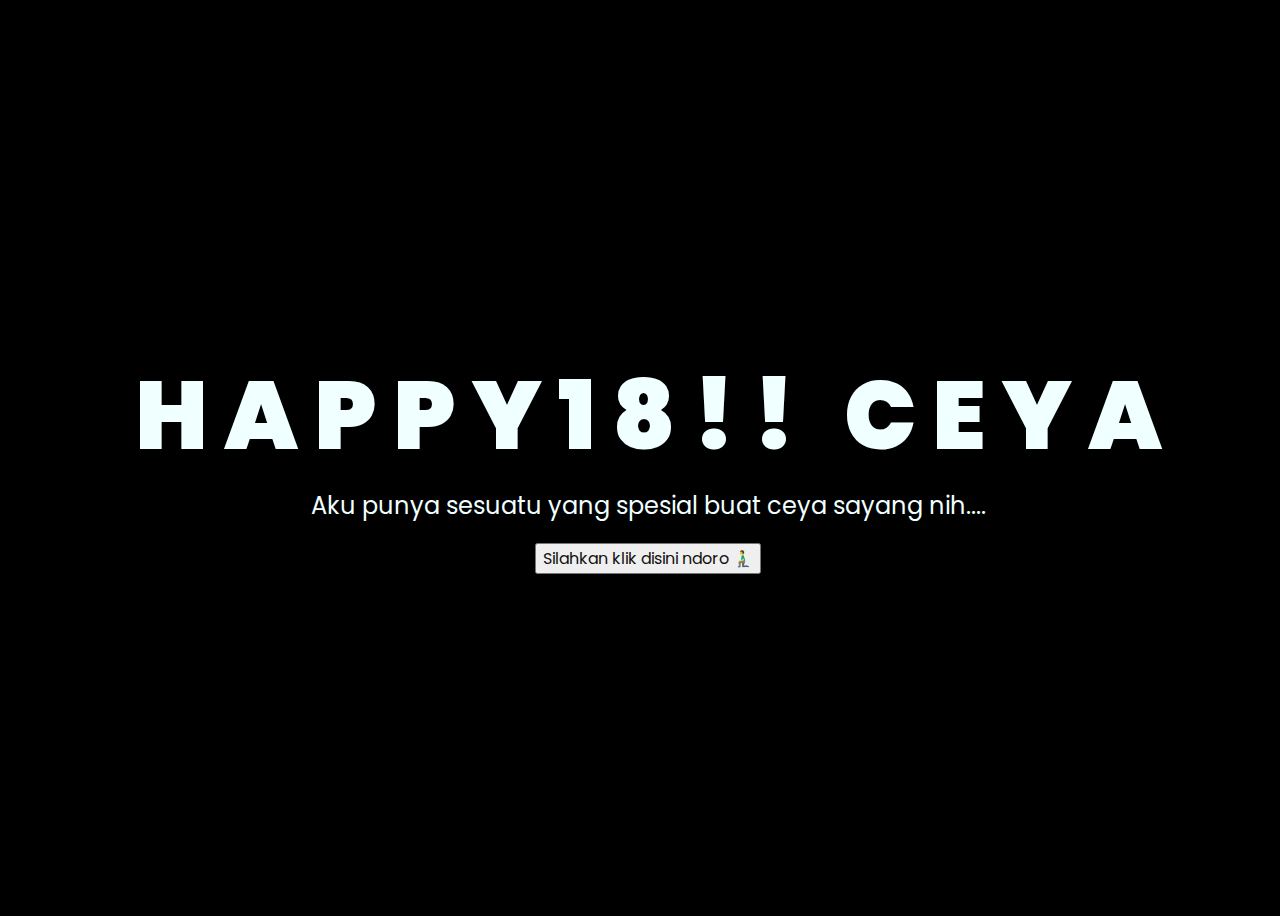
<file: ultah ceya/kado-main/index.html>
<!DOCTYPE html>
<html lang="en">
<head>
    <meta charset="UTF-8">
    <meta http-equiv="X-UA-Compatible" content="IE=edge">
    <meta name="viewport" content="width=device-width, initial-scale=1.0">
    <link rel="stylesheet" href="css/style.css">
    <link rel="icon" href="img/flowers.png" type="image/x-icon">
    <title>Ceya Ultah</title>
</head>
<body>
    <div class="greetings">
    <!-- silahkan menambah kata sesuai keinginan dengan <span>text...</span -->
        <span>H</span>
        <span>A</span>
        <span>P</span>
        <span>P</span>
        <span>Y</span>
        <span>1</span>
        <span>8</span>
        <span>!</span>
        <span>!</span>
        &nbsp;
        <span>C</span>
        <span>E</span>
        <span>Y</span>
        <span>A</span>
    </div>
    <div class="description">
        <span>Aku punya sesuatu yang spesial buat ceya sayang nih....</span>
    </div>
    <div class="button">
        <button>
            <a href="flower.html">Silahkan klik disini ndoro 🧎‍♂️</a>
        </button>
        
    </div>
</body>
</html>
</file>
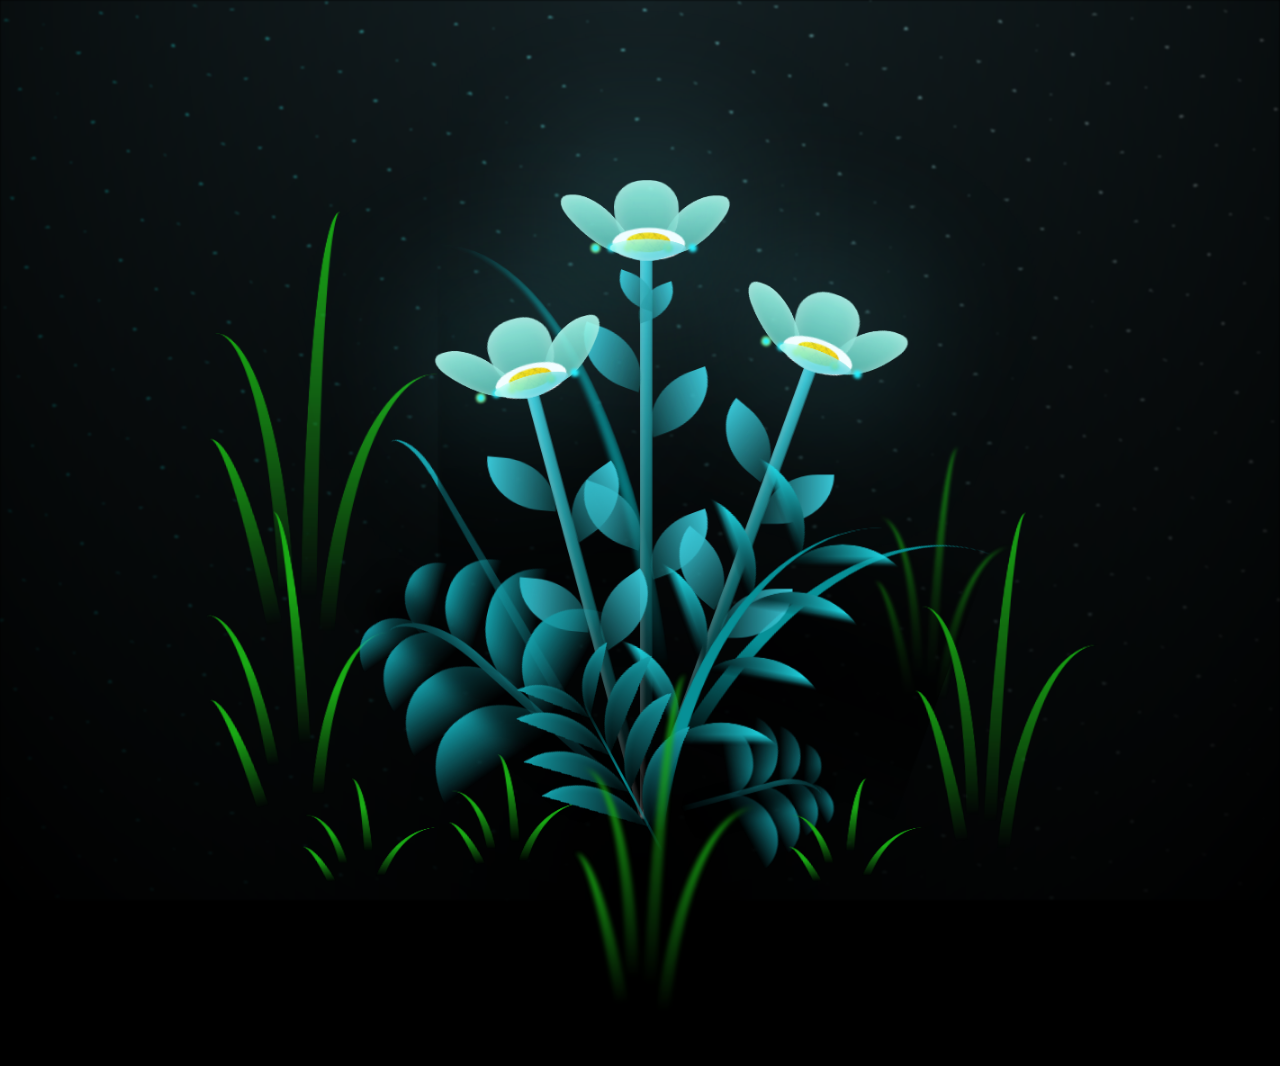
<file: ultah ceya/kado-main/flower.html>
<!DOCTYPE html>
<html lang="en">
<head>
    <meta charset="UTF-8">
    <meta http-equiv="X-UA-Compatible" content="IE=edge">
    <meta name="viewport" content="width=device-width, initial-scale=1.0">
    <link rel="stylesheet" href="css/main.css">
    <link rel="icon" href="img/flowers.png" type="image/x-icon">
    <title>flowers</title>
</head>
<body class="container">
  <!-- Pembuat code: https://codepen.io/mdusmanansari/pen/BamepLe -->
    <div class="night"></div>
    <div class="flowers">
      <div class="flower flower--1">
        <div class="flower__leafs flower__leafs--1">
          <div class="flower__leaf flower__leaf--1"></div>
          <div class="flower__leaf flower__leaf--2"></div>
          <div class="flower__leaf flower__leaf--3"></div>
          <div class="flower__leaf flower__leaf--4"></div>
          <div class="flower__white-circle"></div>
  
          <div class="flower__light flower__light--1"></div>
          <div class="flower__light flower__light--2"></div>
          <div class="flower__light flower__light--3"></div>
          <div class="flower__light flower__light--4"></div>
          <div class="flower__light flower__light--5"></div>
          <div class="flower__light flower__light--6"></div>
          <div class="flower__light flower__light--7"></div>
          <div class="flower__light flower__light--8"></div>
  
        </div>
        <div class="flower__line">
          <div class="flower__line__leaf flower__line__leaf--1"></div>
          <div class="flower__line__leaf flower__line__leaf--2"></div>
          <div class="flower__line__leaf flower__line__leaf--3"></div>
          <div class="flower__line__leaf flower__line__leaf--4"></div>
          <div class="flower__line__leaf flower__line__leaf--5"></div>
          <div class="flower__line__leaf flower__line__leaf--6"></div>
        </div>
      </div>
  
      <div class="flower flower--2">
        <div class="flower__leafs flower__leafs--2">
          <div class="flower__leaf flower__leaf--1"></div>
          <div class="flower__leaf flower__leaf--2"></div>
          <div class="flower__leaf flower__leaf--3"></div>
          <div class="flower__leaf flower__leaf--4"></div>
          <div class="flower__white-circle"></div>
  
          <div class="flower__light flower__light--1"></div>
          <div class="flower__light flower__light--2"></div>
          <div class="flower__light flower__light--3"></div>
          <div class="flower__light flower__light--4"></div>
          <div class="flower__light flower__light--5"></div>
          <div class="flower__light flower__light--6"></div>
          <div class="flower__light flower__light--7"></div>
          <div class="flower__light flower__light--8"></div>
  
        </div>
        <div class="flower__line">
          <div class="flower__line__leaf flower__line__leaf--1"></div>
          <div class="flower__line__leaf flower__line__leaf--2"></div>
          <div class="flower__line__leaf flower__line__leaf--3"></div>
          <div class="flower__line__leaf flower__line__leaf--4"></div>
        </div>
      </div>
  
      <div class="flower flower--3">
        <div class="flower__leafs flower__leafs--3">
          <div class="flower__leaf flower__leaf--1"></div>
          <div class="flower__leaf flower__leaf--2"></div>
          <div class="flower__leaf flower__leaf--3"></div>
          <div class="flower__leaf flower__leaf--4"></div>
          <div class="flower__white-circle"></div>
  
          <div class="flower__light flower__light--1"></div>
          <div class="flower__light flower__light--2"></div>
          <div class="flower__light flower__light--3"></div>
          <div class="flower__light flower__light--4"></div>
          <div class="flower__light flower__light--5"></div>
          <div class="flower__light flower__light--6"></div>
          <div class="flower__light flower__light--7"></div>
          <div class="flower__light flower__light--8"></div>
  
        </div>
        <div class="flower__line">
          <div class="flower__line__leaf flower__line__leaf--1"></div>
          <div class="flower__line__leaf flower__line__leaf--2"></div>
          <div class="flower__line__leaf flower__line__leaf--3"></div>
          <div class="flower__line__leaf flower__line__leaf--4"></div>
        </div>
      </div>
  
      <div class="grow-ans" style="--d:1.2s">
        <div class="flower__g-long">
          <div class="flower__g-long__top"></div>
          <div class="flower__g-long__bottom"></div>
        </div>
      </div>
  
      <div class="growing-grass">
        <div class="flower__grass flower__grass--1">
          <div class="flower__grass--top"></div>
          <div class="flower__grass--bottom"></div>
          <div class="flower__grass__leaf flower__grass__leaf--1"></div>
          <div class="flower__grass__leaf flower__grass__leaf--2"></div>
          <div class="flower__grass__leaf flower__grass__leaf--3"></div>
          <div class="flower__grass__leaf flower__grass__leaf--4"></div>
          <div class="flower__grass__leaf flower__grass__leaf--5"></div>
          <div class="flower__grass__leaf flower__grass__leaf--6"></div>
          <div class="flower__grass__leaf flower__grass__leaf--7"></div>
          <div class="flower__grass__leaf flower__grass__leaf--8"></div>
          <div class="flower__grass__overlay"></div>
        </div>
      </div>
  
      <div class="growing-grass">
        <div class="flower__grass flower__grass--2">
          <div class="flower__grass--top"></div>
          <div class="flower__grass--bottom"></div>
          <div class="flower__grass__leaf flower__grass__leaf--1"></div>
          <div class="flower__grass__leaf flower__grass__leaf--2"></div>
          <div class="flower__grass__leaf flower__grass__leaf--3"></div>
          <div class="flower__grass__leaf flower__grass__leaf--4"></div>
          <div class="flower__grass__leaf flower__grass__leaf--5"></div>
          <div class="flower__grass__leaf flower__grass__leaf--6"></div>
          <div class="flower__grass__leaf flower__grass__leaf--7"></div>
          <div class="flower__grass__leaf flower__grass__leaf--8"></div>
          <div class="flower__grass__overlay"></div>
        </div>
      </div>
  
      <div class="grow-ans" style="--d:2.4s">
        <div class="flower__g-right flower__g-right--1">
          <div class="leaf"></div>
        </div>
      </div>
  
      <div class="grow-ans" style="--d:2.8s">
        <div class="flower__g-right flower__g-right--2">
          <div class="leaf"></div>
        </div>
      </div>
  
      <div class="grow-ans" style="--d:2.8s">
        <div class="flower__g-front">
          <div class="flower__g-front__leaf-wrapper flower__g-front__leaf-wrapper--1">
            <div class="flower__g-front__leaf"></div>
          </div>
          <div class="flower__g-front__leaf-wrapper flower__g-front__leaf-wrapper--2">
            <div class="flower__g-front__leaf"></div>
          </div>
          <div class="flower__g-front__leaf-wrapper flower__g-front__leaf-wrapper--3">
            <div class="flower__g-front__leaf"></div>
          </div>
          <div class="flower__g-front__leaf-wrapper flower__g-front__leaf-wrapper--4">
            <div class="flower__g-front__leaf"></div>
          </div>
          <div class="flower__g-front__leaf-wrapper flower__g-front__leaf-wrapper--5">
            <div class="flower__g-front__leaf"></div>
          </div>
          <div class="flower__g-front__leaf-wrapper flower__g-front__leaf-wrapper--6">
            <div class="flower__g-front__leaf"></div>
          </div>
          <div class="flower__g-front__leaf-wrapper flower__g-front__leaf-wrapper--7">
            <div class="flower__g-front__leaf"></div>
          </div>
          <div class="flower__g-front__leaf-wrapper flower__g-front__leaf-wrapper--8">
            <div class="flower__g-front__leaf"></div>
          </div>
          <div class="flower__g-front__line"></div>
        </div>
      </div>
  
      <div class="grow-ans" style="--d:3.2s">
        <div class="flower__g-fr">
          <div class="leaf"></div>
          <div class="flower__g-fr__leaf flower__g-fr__leaf--1"></div>
          <div class="flower__g-fr__leaf flower__g-fr__leaf--2"></div>
          <div class="flower__g-fr__leaf flower__g-fr__leaf--3"></div>
          <div class="flower__g-fr__leaf flower__g-fr__leaf--4"></div>
          <div class="flower__g-fr__leaf flower__g-fr__leaf--5"></div>
          <div class="flower__g-fr__leaf flower__g-fr__leaf--6"></div>
          <div class="flower__g-fr__leaf flower__g-fr__leaf--7"></div>
          <div class="flower__g-fr__leaf flower__g-fr__leaf--8"></div>
        </div>
      </div>
  
      <div class="long-g long-g--0">
        <div class="grow-ans" style="--d:3s">
          <div class="leaf leaf--0"></div>
        </div>
        <div class="grow-ans" style="--d:2.2s">
          <div class="leaf leaf--1"></div>
        </div>
        <div class="grow-ans" style="--d:3.4s">
          <div class="leaf leaf--2"></div>
        </div>
        <div class="grow-ans" style="--d:3.6s">
          <div class="leaf leaf--3"></div>
        </div>
      </div>
  
      <div class="long-g long-g--1">
        <div class="grow-ans" style="--d:3.6s">
          <div class="leaf leaf--0"></div>
        </div>
        <div class="grow-ans" style="--d:3.8s">
          <div class="leaf leaf--1"></div>
        </div>
        <div class="grow-ans" style="--d:4s">
          <div class="leaf leaf--2"></div>
        </div>
        <div class="grow-ans" style="--d:4.2s">
          <div class="leaf leaf--3"></div>
        </div>
      </div>
  
      <div class="long-g long-g--2">
        <div class="grow-ans" style="--d:4s">
          <div class="leaf leaf--0"></div>
        </div>
        <div class="grow-ans" style="--d:4.2s">
          <div class="leaf leaf--1"></div>
        </div>
        <div class="grow-ans" style="--d:4.4s">
          <div class="leaf leaf--2"></div>
        </div>
        <div class="grow-ans" style="--d:4.6s">
          <div class="leaf leaf--3"></div>
        </div>
      </div>
  
      <div class="long-g long-g--3">
        <div class="grow-ans" style="--d:4s">
          <div class="leaf leaf--0"></div>
        </div>
        <div class="grow-ans" style="--d:4.2s">
          <div class="leaf leaf--1"></div>
        </div>
        <div class="grow-ans" style="--d:3s">
          <div class="leaf leaf--2"></div>
        </div>
        <div class="grow-ans" style="--d:3.6s">
          <div class="leaf leaf--3"></div>
        </div>
      </div>
  
      <div class="long-g long-g--4">
        <div class="grow-ans" style="--d:4s">
          <div class="leaf leaf--0"></div>
        </div>
        <div class="grow-ans" style="--d:4.2s">
          <div class="leaf leaf--1"></div>
        </div>
        <div class="grow-ans" style="--d:3s">
          <div class="leaf leaf--2"></div>
        </div>
        <div class="grow-ans" style="--d:3.6s">
          <div class="leaf leaf--3"></div>
        </div>
      </div>
  
      <div class="long-g long-g--5">
        <div class="grow-ans" style="--d:4s">
          <div class="leaf leaf--0"></div>
        </div>
        <div class="grow-ans" style="--d:4.2s">
          <div class="leaf leaf--1"></div>
        </div>
        <div class="grow-ans" style="--d:3s">
          <div class="leaf leaf--2"></div>
        </div>
        <div class="grow-ans" style="--d:3.6s">
          <div class="leaf leaf--3"></div>
        </div>
      </div>
  
      <div class="long-g long-g--6">
        <div class="grow-ans" style="--d:4.2s">
          <div class="leaf leaf--0"></div>
        </div>
        <div class="grow-ans" style="--d:4.4s">
          <div class="leaf leaf--1"></div>
        </div>
        <div class="grow-ans" style="--d:4.6s">
          <div class="leaf leaf--2"></div>
        </div>
        <div class="grow-ans" style="--d:4.8s">
          <div class="leaf leaf--3"></div>
        </div>
      </div>
  
      <div class="long-g long-g--7">
        <div class="grow-ans" style="--d:3s">
          <div class="leaf leaf--0"></div>
        </div>
        <div class="grow-ans" style="--d:3.2s">
          <div class="leaf leaf--1"></div>
        </div>
        <div class="grow-ans" style="--d:3.5s">
          <div class="leaf leaf--2"></div>
        </div>
        <div class="grow-ans" style="--d:3.6s">
          <div class="leaf leaf--3"></div>
        </div>
      </div>
    </div>
    <script src="main.js"></script>
  </body>
</html>
</file>
<file: ultah ceya/kado-main/css/style.css>
@import url('https://fonts.googleapis.com/css2?family=Poppins:ital,wght@0,500;1,900&display=swap');
*{
    font-family: 'Poppins',cursive;
}
body{
    color: azure;
    width: 100%;
    height: 100vh;
    display: flex;
    flex-direction: column;
    align-items: center;
    justify-content: center;
    background-color: black;
}
.greetings{
    font-size: 6rem;
    font-weight: 900;
}
.greetings > span{
    animation: glow 2.5s ease-in-out infinite;
}
@keyframes glow{
    0%, 100%{
        color: #fff;
        text-shadow: 0 0 12px #39c6d6, 0 0 50px #39c6d6, 0 0 100px #39c6d6;
    }
    10%, 90%{
        color: #111;
        text-shadow: none;
    }
}
.greetings > span:nth-child(2){
    animation-delay: .2s ;
}
.greetings > span:nth-child(3){
    animation-delay: .4s ;
}
.greetings > span:nth-child(4){
    animation-delay: .6s;
}
.greetings > span:nth-child(5){
    animation-delay: .8s;
}

.description{
    font-size: 1.5rem;
    margin-bottom: 20px;
}

.button a{
    text-decoration: none;
    font-size: 1rem;
    color: #111;
}

@media screen and (max-width:574px){
    .greetings{
        display: block;
        font-size: 3rem;
        font-weight: 500;
        text-align: center;
    }
    .description{
        font-size: 1rem;
    }
    
    .button a{
        font-size: .5rem;
    }
}
</file>
<file: ultah ceya/kado-main/css/main.css>
*,
*::after,
*::before {
  padding: 0;
  margin: 0;
  box-sizing: border-box;
}

:root {
  --dark-color: #000;
}

body {
  display: flex;
  align-items: flex-end;
  justify-content: center;
  min-height: 100vh;
  background-color: var(--dark-color);
  overflow: hidden;
  perspective: 1000px;
}

.night {
  position: fixed;
  left: 50%;
  top: 0;
  transform: translateX(-50%);
  width: 100%;
  height: 100%;
  filter: blur(0.1vmin);
  background-image: radial-gradient(ellipse at top, transparent 0%, var(--dark-color)), radial-gradient(ellipse at bottom, var(--dark-color), rgba(145, 233, 255, 0.2)), repeating-linear-gradient(220deg, rgb(0, 0, 0) 0px, rgb(0, 0, 0) 19px, transparent 19px, transparent 22px), repeating-linear-gradient(189deg, rgb(0, 0, 0) 0px, rgb(0, 0, 0) 19px, transparent 19px, transparent 22px), repeating-linear-gradient(148deg, rgb(0, 0, 0) 0px, rgb(0, 0, 0) 19px, transparent 19px, transparent 22px), linear-gradient(90deg, rgb(0, 255, 250), rgb(240, 240, 240));
}

.flowers {
  position: relative;
  transform: scale(0.9);
}

.flower {
  position: absolute;
  bottom: 10vmin;
  transform-origin: bottom center;
  z-index: 10;
  --fl-speed: 0.8s;
}
.flower--1 {
  -webkit-animation: moving-flower-1 4s linear infinite;
          animation: moving-flower-1 4s linear infinite;
}
.flower--1 .flower__line {
  height: 70vmin;
  -webkit-animation-delay: 0.3s;
          animation-delay: 0.3s;
}
.flower--1 .flower__line__leaf--1 {
  -webkit-animation: blooming-leaf-right var(--fl-speed) 1.6s backwards;
          animation: blooming-leaf-right var(--fl-speed) 1.6s backwards;
}
.flower--1 .flower__line__leaf--2 {
  -webkit-animation: blooming-leaf-right var(--fl-speed) 1.4s backwards;
          animation: blooming-leaf-right var(--fl-speed) 1.4s backwards;
}
.flower--1 .flower__line__leaf--3 {
  -webkit-animation: blooming-leaf-left var(--fl-speed) 1.2s backwards;
          animation: blooming-leaf-left var(--fl-speed) 1.2s backwards;
}
.flower--1 .flower__line__leaf--4 {
  -webkit-animation: blooming-leaf-left var(--fl-speed) 1s backwards;
          animation: blooming-leaf-left var(--fl-speed) 1s backwards;
}
.flower--1 .flower__line__leaf--5 {
  -webkit-animation: blooming-leaf-right var(--fl-speed) 1.8s backwards;
          animation: blooming-leaf-right var(--fl-speed) 1.8s backwards;
}
.flower--1 .flower__line__leaf--6 {
  -webkit-animation: blooming-leaf-left var(--fl-speed) 2s backwards;
          animation: blooming-leaf-left var(--fl-speed) 2s backwards;
}
.flower--2 {
  left: 50%;
  transform: rotate(20deg);
  -webkit-animation: moving-flower-2 4s linear infinite;
          animation: moving-flower-2 4s linear infinite;
}
.flower--2 .flower__line {
  height: 60vmin;
  -webkit-animation-delay: 0.6s;
          animation-delay: 0.6s;
}
.flower--2 .flower__line__leaf--1 {
  -webkit-animation: blooming-leaf-right var(--fl-speed) 1.9s backwards;
          animation: blooming-leaf-right var(--fl-speed) 1.9s backwards;
}
.flower--2 .flower__line__leaf--2 {
  -webkit-animation: blooming-leaf-right var(--fl-speed) 1.7s backwards;
          animation: blooming-leaf-right var(--fl-speed) 1.7s backwards;
}
.flower--2 .flower__line__leaf--3 {
  -webkit-animation: blooming-leaf-left var(--fl-speed) 1.5s backwards;
          animation: blooming-leaf-left var(--fl-speed) 1.5s backwards;
}
.flower--2 .flower__line__leaf--4 {
  -webkit-animation: blooming-leaf-left var(--fl-speed) 1.3s backwards;
          animation: blooming-leaf-left var(--fl-speed) 1.3s backwards;
}
.flower--3 {
  left: 50%;
  transform: rotate(-15deg);
  -webkit-animation: moving-flower-3 4s linear infinite;
          animation: moving-flower-3 4s linear infinite;
}
.flower--3 .flower__line {
  -webkit-animation-delay: 0.9s;
          animation-delay: 0.9s;
}
.flower--3 .flower__line__leaf--1 {
  -webkit-animation: blooming-leaf-right var(--fl-speed) 2.5s backwards;
          animation: blooming-leaf-right var(--fl-speed) 2.5s backwards;
}
.flower--3 .flower__line__leaf--2 {
  -webkit-animation: blooming-leaf-right var(--fl-speed) 2.3s backwards;
          animation: blooming-leaf-right var(--fl-speed) 2.3s backwards;
}
.flower--3 .flower__line__leaf--3 {
  -webkit-animation: blooming-leaf-left var(--fl-speed) 2.1s backwards;
          animation: blooming-leaf-left var(--fl-speed) 2.1s backwards;
}
.flower--3 .flower__line__leaf--4 {
  -webkit-animation: blooming-leaf-left var(--fl-speed) 1.9s backwards;
          animation: blooming-leaf-left var(--fl-speed) 1.9s backwards;
}
.flower__leafs {
  position: relative;
  -webkit-animation: blooming-flower 2s backwards;
          animation: blooming-flower 2s backwards;
}
.flower__leafs--1 {
  -webkit-animation-delay: 1.1s;
          animation-delay: 1.1s;
}
.flower__leafs--2 {
  -webkit-animation-delay: 1.4s;
          animation-delay: 1.4s;
}
.flower__leafs--3 {
  -webkit-animation-delay: 1.7s;
          animation-delay: 1.7s;
}
.flower__leafs::after {
  content: "";
  position: absolute;
  left: 0;
  top: 0;
  transform: translate(-50%, -100%);
  width: 8vmin;
  height: 8vmin;
  background-color: #6bf0ff;
  filter: blur(10vmin);
}
.flower__leaf {
  position: absolute;
  bottom: 0;
  left: 50%;
  width: 8vmin;
  height: 11vmin;
  border-radius: 51% 49% 47% 53%/44% 45% 55% 69%;
  background-color: #a7ffee;
  background-image: linear-gradient(to top, #54b8aa, #a7ffee);
  transform-origin: bottom center;
  opacity: 0.9;
  box-shadow: inset 0 0 2vmin rgba(255, 255, 255, 0.5);
}
.flower__leaf--1 {
  transform: translate(-10%, 1%) rotateY(40deg) rotateX(-50deg);
}
.flower__leaf--2 {
  transform: translate(-50%, -4%) rotateX(40deg);
}
.flower__leaf--3 {
  transform: translate(-90%, 0%) rotateY(45deg) rotateX(50deg);
}
.flower__leaf--4 {
  width: 8vmin;
  height: 8vmin;
  transform-origin: bottom left;
  border-radius: 4vmin 10vmin 4vmin 4vmin;
  transform: translate(0%, 18%) rotateX(70deg) rotate(-43deg);
  background-image: linear-gradient(to top, #39c6d6, #a7ffee);
  z-index: 1;
  opacity: 0.8;
}
.flower__white-circle {
  position: absolute;
  left: -3.5vmin;
  top: -3vmin;
  width: 9vmin;
  height: 4vmin;
  border-radius: 50%;
  background-color: #fff;
}
.flower__white-circle::after {
  content: "";
  position: absolute;
  left: 50%;
  top: 45%;
  transform: translate(-50%, -50%);
  width: 60%;
  height: 60%;
  border-radius: inherit;
  background-image: repeating-linear-gradient(135deg, rgba(0, 0, 0, 0.03) 0px, rgba(0, 0, 0, 0.03) 1px, transparent 1px, transparent 12px), repeating-linear-gradient(45deg, rgba(0, 0, 0, 0.03) 0px, rgba(0, 0, 0, 0.03) 1px, transparent 1px, transparent 12px), repeating-linear-gradient(67.5deg, rgba(0, 0, 0, 0.03) 0px, rgba(0, 0, 0, 0.03) 1px, transparent 1px, transparent 12px), repeating-linear-gradient(135deg, rgba(0, 0, 0, 0.03) 0px, rgba(0, 0, 0, 0.03) 1px, transparent 1px, transparent 12px), repeating-linear-gradient(45deg, rgba(0, 0, 0, 0.03) 0px, rgba(0, 0, 0, 0.03) 1px, transparent 1px, transparent 12px), repeating-linear-gradient(112.5deg, rgba(0, 0, 0, 0.03) 0px, rgba(0, 0, 0, 0.03) 1px, transparent 1px, transparent 12px), repeating-linear-gradient(112.5deg, rgba(0, 0, 0, 0.03) 0px, rgba(0, 0, 0, 0.03) 1px, transparent 1px, transparent 12px), repeating-linear-gradient(45deg, rgba(0, 0, 0, 0.03) 0px, rgba(0, 0, 0, 0.03) 1px, transparent 1px, transparent 12px), repeating-linear-gradient(22.5deg, rgba(0, 0, 0, 0.03) 0px, rgba(0, 0, 0, 0.03) 1px, transparent 1px, transparent 12px), repeating-linear-gradient(45deg, rgba(0, 0, 0, 0.03) 0px, rgba(0, 0, 0, 0.03) 1px, transparent 1px, transparent 12px), repeating-linear-gradient(22.5deg, rgba(0, 0, 0, 0.03) 0px, rgba(0, 0, 0, 0.03) 1px, transparent 1px, transparent 12px), repeating-linear-gradient(135deg, rgba(0, 0, 0, 0.03) 0px, rgba(0, 0, 0, 0.03) 1px, transparent 1px, transparent 12px), repeating-linear-gradient(157.5deg, rgba(0, 0, 0, 0.03) 0px, rgba(0, 0, 0, 0.03) 1px, transparent 1px, transparent 12px), repeating-linear-gradient(67.5deg, rgba(0, 0, 0, 0.03) 0px, rgba(0, 0, 0, 0.03) 1px, transparent 1px, transparent 12px), repeating-linear-gradient(67.5deg, rgba(0, 0, 0, 0.03) 0px, rgba(0, 0, 0, 0.03) 1px, transparent 1px, transparent 12px), linear-gradient(90deg, rgb(255, 235, 18), rgb(255, 206, 0));
}
.flower__line {
  height: 55vmin;
  width: 1.5vmin;
  background-image: linear-gradient(to left, rgba(0, 0, 0, 0.2), transparent, rgba(255, 255, 255, 0.2)), linear-gradient(to top, transparent 10%, #14757a, #39c6d6);
  box-shadow: inset 0 0 2px rgba(0, 0, 0, 0.5);
  -webkit-animation: grow-flower-tree 4s backwards;
          animation: grow-flower-tree 4s backwards;
}
.flower__line__leaf {
  --w: 7vmin;
  --h: calc(var(--w) + 2vmin);
  position: absolute;
  top: 20%;
  left: 90%;
  width: var(--w);
  height: var(--h);
  border-top-right-radius: var(--h);
  border-bottom-left-radius: var(--h);
  background-image: linear-gradient(to top, rgba(20, 117, 122, 0.4), #39c6d6);
}
.flower__line__leaf--1 {
  transform: rotate(70deg) rotateY(30deg);
}
.flower__line__leaf--2 {
  top: 45%;
  transform: rotate(70deg) rotateY(30deg);
}
.flower__line__leaf--3, .flower__line__leaf--4, .flower__line__leaf--6 {
  border-top-right-radius: 0;
  border-bottom-left-radius: 0;
  border-top-left-radius: var(--h);
  border-bottom-right-radius: var(--h);
  left: -460%;
  top: 12%;
  transform: rotate(-70deg) rotateY(30deg);
}
.flower__line__leaf--4 {
  top: 40%;
}
.flower__line__leaf--5 {
  top: 0;
  transform-origin: left;
  transform: rotate(70deg) rotateY(30deg) scale(0.6);
}
.flower__line__leaf--6 {
  top: -2%;
  left: -450%;
  transform-origin: right;
  transform: rotate(-70deg) rotateY(30deg) scale(0.6);
}
.flower__light {
  position: absolute;
  bottom: 0vmin;
  width: 1vmin;
  height: 1vmin;
  background-color: rgb(255, 251, 0);
  border-radius: 50%;
  filter: blur(0.2vmin);
  -webkit-animation: light-ans 4s linear infinite backwards;
          animation: light-ans 4s linear infinite backwards;
}
.flower__light:nth-child(odd) {
  background-color: #23f0ff;
}
.flower__light--1 {
  left: -2vmin;
  -webkit-animation-delay: 1s;
          animation-delay: 1s;
}
.flower__light--2 {
  left: 3vmin;
  -webkit-animation-delay: 0.5s;
          animation-delay: 0.5s;
}
.flower__light--3 {
  left: -6vmin;
  -webkit-animation-delay: 0.3s;
          animation-delay: 0.3s;
}
.flower__light--4 {
  left: 6vmin;
  -webkit-animation-delay: 0.9s;
          animation-delay: 0.9s;
}
.flower__light--5 {
  left: -1vmin;
  -webkit-animation-delay: 1.5s;
          animation-delay: 1.5s;
}
.flower__light--6 {
  left: -4vmin;
  -webkit-animation-delay: 3s;
          animation-delay: 3s;
}
.flower__light--7 {
  left: 3vmin;
  -webkit-animation-delay: 2s;
          animation-delay: 2s;
}
.flower__light--8 {
  left: -6vmin;
  -webkit-animation-delay: 3.5s;
          animation-delay: 3.5s;
}
.flower__grass {
  --c: #159faa;
  --line-w: 1.5vmin;
  position: absolute;
  bottom: 12vmin;
  left: -7vmin;
  display: flex;
  flex-direction: column;
  align-items: flex-end;
  z-index: 20;
  transform-origin: bottom center;
  transform: rotate(-48deg) rotateY(40deg);
}
.flower__grass--1 {
  -webkit-animation: moving-grass 2s linear infinite;
          animation: moving-grass 2s linear infinite;
}
.flower__grass--2 {
  left: 2vmin;
  bottom: 10vmin;
  transform: scale(0.5) rotate(75deg) rotateX(10deg) rotateY(-200deg);
  opacity: 0.8;
  z-index: 0;
  -webkit-animation: moving-grass--2 1.5s linear infinite;
          animation: moving-grass--2 1.5s linear infinite;
}
.flower__grass--top {
  width: 7vmin;
  height: 10vmin;
  border-top-right-radius: 100%;
  border-right: var(--line-w) solid var(--c);
  transform-origin: bottom center;
  transform: rotate(-2deg);
}
.flower__grass--bottom {
  margin-top: -2px;
  width: var(--line-w);
  height: 25vmin;
  background-image: linear-gradient(to top, transparent, var(--c));
}
.flower__grass__leaf {
  --size: 10vmin;
  position: absolute;
  width: calc(var(--size) * 2.1);
  height: var(--size);
  border-top-left-radius: var(--size);
  border-top-right-radius: var(--size);
  background-image: linear-gradient(to top, transparent, transparent 30%, var(--c));
  z-index: 100;
}
.flower__grass__leaf--1 {
  top: -6%;
  left: 30%;
  --size: 6vmin;
  transform: rotate(-20deg);
  -webkit-animation: growing-grass-ans--1 2s 2.6s backwards;
          animation: growing-grass-ans--1 2s 2.6s backwards;
}
@-webkit-keyframes growing-grass-ans--1 {
  0% {
    transform-origin: bottom left;
    transform: rotate(-20deg) scale(0);
  }
}
@keyframes growing-grass-ans--1 {
  0% {
    transform-origin: bottom left;
    transform: rotate(-20deg) scale(0);
  }
}
.flower__grass__leaf--2 {
  top: -5%;
  left: -110%;
  --size: 6vmin;
  transform: rotate(10deg);
  -webkit-animation: growing-grass-ans--2 2s 2.4s linear backwards;
          animation: growing-grass-ans--2 2s 2.4s linear backwards;
}
@-webkit-keyframes growing-grass-ans--2 {
  0% {
    transform-origin: bottom right;
    transform: rotate(10deg) scale(0);
  }
}
@keyframes growing-grass-ans--2 {
  0% {
    transform-origin: bottom right;
    transform: rotate(10deg) scale(0);
  }
}
.flower__grass__leaf--3 {
  top: 5%;
  left: 60%;
  --size: 8vmin;
  transform: rotate(-18deg) rotateX(-20deg);
  -webkit-animation: growing-grass-ans--3 2s 2.2s linear backwards;
          animation: growing-grass-ans--3 2s 2.2s linear backwards;
}
@-webkit-keyframes growing-grass-ans--3 {
  0% {
    transform-origin: bottom left;
    transform: rotate(-18deg) rotateX(-20deg) scale(0);
  }
}
@keyframes growing-grass-ans--3 {
  0% {
    transform-origin: bottom left;
    transform: rotate(-18deg) rotateX(-20deg) scale(0);
  }
}
.flower__grass__leaf--4 {
  top: 6%;
  left: -135%;
  --size: 8vmin;
  transform: rotate(2deg);
  -webkit-animation: growing-grass-ans--4 2s 2s linear backwards;
          animation: growing-grass-ans--4 2s 2s linear backwards;
}
@-webkit-keyframes growing-grass-ans--4 {
  0% {
    transform-origin: bottom right;
    transform: rotate(2deg) scale(0);
  }
}
@keyframes growing-grass-ans--4 {
  0% {
    transform-origin: bottom right;
    transform: rotate(2deg) scale(0);
  }
}
.flower__grass__leaf--5 {
  top: 20%;
  left: 60%;
  --size: 10vmin;
  transform: rotate(-24deg) rotateX(-20deg);
  -webkit-animation: growing-grass-ans--5 2s 1.8s linear backwards;
          animation: growing-grass-ans--5 2s 1.8s linear backwards;
}
@-webkit-keyframes growing-grass-ans--5 {
  0% {
    transform-origin: bottom left;
    transform: rotate(-24deg) rotateX(-20deg) scale(0);
  }
}
@keyframes growing-grass-ans--5 {
  0% {
    transform-origin: bottom left;
    transform: rotate(-24deg) rotateX(-20deg) scale(0);
  }
}
.flower__grass__leaf--6 {
  top: 22%;
  left: -180%;
  --size: 10vmin;
  transform: rotate(10deg);
  -webkit-animation: growing-grass-ans--6 2s 1.6s linear backwards;
          animation: growing-grass-ans--6 2s 1.6s linear backwards;
}
@-webkit-keyframes growing-grass-ans--6 {
  0% {
    transform-origin: bottom right;
    transform: rotate(10deg) scale(0);
  }
}
@keyframes growing-grass-ans--6 {
  0% {
    transform-origin: bottom right;
    transform: rotate(10deg) scale(0);
  }
}
.flower__grass__leaf--7 {
  top: 39%;
  left: 70%;
  --size: 10vmin;
  transform: rotate(-10deg);
  -webkit-animation: growing-grass-ans--7 2s 1.4s linear backwards;
          animation: growing-grass-ans--7 2s 1.4s linear backwards;
}
@-webkit-keyframes growing-grass-ans--7 {
  0% {
    transform-origin: bottom left;
    transform: rotate(-10deg) scale(0);
  }
}
@keyframes growing-grass-ans--7 {
  0% {
    transform-origin: bottom left;
    transform: rotate(-10deg) scale(0);
  }
}
.flower__grass__leaf--8 {
  top: 40%;
  left: -215%;
  --size: 11vmin;
  transform: rotate(10deg);
  -webkit-animation: growing-grass-ans--8 2s 1.2s linear backwards;
          animation: growing-grass-ans--8 2s 1.2s linear backwards;
}
@-webkit-keyframes growing-grass-ans--8 {
  0% {
    transform-origin: bottom right;
    transform: rotate(10deg) scale(0);
  }
}
@keyframes growing-grass-ans--8 {
  0% {
    transform-origin: bottom right;
    transform: rotate(10deg) scale(0);
  }
}
.flower__grass__overlay {
  position: absolute;
  top: -10%;
  right: 0%;
  width: 100%;
  height: 100%;
  background-color: rgba(0, 0, 0, 0.6);
  filter: blur(1.5vmin);
  z-index: 100;
}
.flower__g-long {
  --w: 2vmin;
  --h: 6vmin;
  --c: #159faa;
  position: absolute;
  bottom: 10vmin;
  left: -3vmin;
  transform-origin: bottom center;
  transform: rotate(-30deg) rotateY(-20deg);
  display: flex;
  flex-direction: column;
  align-items: flex-end;
  -webkit-animation: flower-g-long-ans 3s linear infinite;
          animation: flower-g-long-ans 3s linear infinite;
}
@-webkit-keyframes flower-g-long-ans {
  0%, 100% {
    transform: rotate(-30deg) rotateY(-20deg);
  }
  50% {
    transform: rotate(-32deg) rotateY(-20deg);
  }
}
@keyframes flower-g-long-ans {
  0%, 100% {
    transform: rotate(-30deg) rotateY(-20deg);
  }
  50% {
    transform: rotate(-32deg) rotateY(-20deg);
  }
}
.flower__g-long__top {
  top: calc(var(--h) * -1);
  width: calc(var(--w) + 1vmin);
  height: var(--h);
  border-top-right-radius: 100%;
  border-right: 0.7vmin solid var(--c);
  transform: translate(-0.7vmin, 1vmin);
}
.flower__g-long__bottom {
  width: var(--w);
  height: 50vmin;
  transform-origin: bottom center;
  background-image: linear-gradient(to top, transparent 30%, var(--c));
  box-shadow: inset 0 0 2px rgba(0, 0, 0, 0.5);
  -webkit-clip-path: polygon(35% 0, 65% 1%, 100% 100%, 0% 100%);
          clip-path: polygon(35% 0, 65% 1%, 100% 100%, 0% 100%);
}
.flower__g-right {
  position: absolute;
  bottom: 6vmin;
  left: -2vmin;
  transform-origin: bottom left;
  transform: rotate(20deg);
}
.flower__g-right .leaf {
  width: 30vmin;
  height: 50vmin;
  border-top-left-radius: 100%;
  border-left: 2vmin solid #079097;
  background-image: linear-gradient(to bottom, transparent, var(--dark-color) 60%);
  -webkit-mask-image: linear-gradient(to top, transparent 30%, #079097 60%);
}
.flower__g-right--1 {
  -webkit-animation: flower-g-right-ans 2.5s linear infinite;
          animation: flower-g-right-ans 2.5s linear infinite;
}
.flower__g-right--2 {
  left: 5vmin;
  transform: rotateY(-180deg);
  -webkit-animation: flower-g-right-ans--2 3s linear infinite;
          animation: flower-g-right-ans--2 3s linear infinite;
}
.flower__g-right--2 .leaf {
  height: 75vmin;
  filter: blur(0.3vmin);
  opacity: 0.8;
}
@-webkit-keyframes flower-g-right-ans {
  0%, 100% {
    transform: rotate(20deg);
  }
  50% {
    transform: rotate(24deg) rotateX(-20deg);
  }
}
@keyframes flower-g-right-ans {
  0%, 100% {
    transform: rotate(20deg);
  }
  50% {
    transform: rotate(24deg) rotateX(-20deg);
  }
}
@-webkit-keyframes flower-g-right-ans--2 {
  0%, 100% {
    transform: rotateY(-180deg) rotate(0deg) rotateX(-20deg);
  }
  50% {
    transform: rotateY(-180deg) rotate(6deg) rotateX(-20deg);
  }
}
@keyframes flower-g-right-ans--2 {
  0%, 100% {
    transform: rotateY(-180deg) rotate(0deg) rotateX(-20deg);
  }
  50% {
    transform: rotateY(-180deg) rotate(6deg) rotateX(-20deg);
  }
}
.flower__g-front {
  position: absolute;
  bottom: 6vmin;
  left: 2.5vmin;
  z-index: 100;
  transform-origin: bottom center;
  transform: rotate(-28deg) rotateY(30deg) scale(1.04);
  -webkit-animation: flower__g-front-ans 2s linear infinite;
          animation: flower__g-front-ans 2s linear infinite;
}
@-webkit-keyframes flower__g-front-ans {
  0%, 100% {
    transform: rotate(-28deg) rotateY(30deg) scale(1.04);
  }
  50% {
    transform: rotate(-35deg) rotateY(40deg) scale(1.04);
  }
}
@keyframes flower__g-front-ans {
  0%, 100% {
    transform: rotate(-28deg) rotateY(30deg) scale(1.04);
  }
  50% {
    transform: rotate(-35deg) rotateY(40deg) scale(1.04);
  }
}
.flower__g-front__line {
  width: 0.3vmin;
  height: 20vmin;
  background-image: linear-gradient(to top, transparent, #079097, transparent 100%);
  position: relative;
}
.flower__g-front__leaf-wrapper {
  position: absolute;
  top: 0;
  left: 0;
  transform-origin: bottom left;
  transform: rotate(10deg);
}
.flower__g-front__leaf-wrapper:nth-child(even) {
  left: 0vmin;
  transform: rotateY(-180deg) rotate(5deg);
  -webkit-animation: flower__g-front__leaf-left-ans 1s ease-in backwards;
          animation: flower__g-front__leaf-left-ans 1s ease-in backwards;
}
.flower__g-front__leaf-wrapper:nth-child(odd) {
  -webkit-animation: flower__g-front__leaf-ans 1s ease-in backwards;
          animation: flower__g-front__leaf-ans 1s ease-in backwards;
}
.flower__g-front__leaf-wrapper--1 {
  top: -8vmin;
  transform: scale(0.7);
  -webkit-animation: flower__g-front__leaf-ans 1s 5.5s ease-in backwards !important;
          animation: flower__g-front__leaf-ans 1s 5.5s ease-in backwards !important;
}
.flower__g-front__leaf-wrapper--2 {
  top: -8vmin;
  transform: rotateY(-180deg) scale(0.7) !important;
  -webkit-animation: flower__g-front__leaf-left-ans-2 1s 4.6s ease-in backwards !important;
          animation: flower__g-front__leaf-left-ans-2 1s 4.6s ease-in backwards !important;
}
.flower__g-front__leaf-wrapper--3 {
  top: -3vmin;
  -webkit-animation: flower__g-front__leaf-ans 1s 4.6s ease-in backwards;
          animation: flower__g-front__leaf-ans 1s 4.6s ease-in backwards;
}
.flower__g-front__leaf-wrapper--4 {
  top: -3vmin;
  transform: rotateY(-180deg) scale(0.9) !important;
  -webkit-animation: flower__g-front__leaf-left-ans-2 1s 4.6s ease-in backwards !important;
          animation: flower__g-front__leaf-left-ans-2 1s 4.6s ease-in backwards !important;
}
@-webkit-keyframes flower__g-front__leaf-left-ans-2 {
  0% {
    transform: rotateY(-180deg) scale(0);
  }
}
@keyframes flower__g-front__leaf-left-ans-2 {
  0% {
    transform: rotateY(-180deg) scale(0);
  }
}
.flower__g-front__leaf-wrapper--5, .flower__g-front__leaf-wrapper--6 {
  top: 2vmin;
}
.flower__g-front__leaf-wrapper--7, .flower__g-front__leaf-wrapper--8 {
  top: 6.5vmin;
}
.flower__g-front__leaf-wrapper--2 {
  -webkit-animation-delay: 5.2s !important;
          animation-delay: 5.2s !important;
}
.flower__g-front__leaf-wrapper--3 {
  -webkit-animation-delay: 4.9s !important;
          animation-delay: 4.9s !important;
}
.flower__g-front__leaf-wrapper--5 {
  -webkit-animation-delay: 4.3s !important;
          animation-delay: 4.3s !important;
}
.flower__g-front__leaf-wrapper--6 {
  -webkit-animation-delay: 4.1s !important;
          animation-delay: 4.1s !important;
}
.flower__g-front__leaf-wrapper--7 {
  -webkit-animation-delay: 3.8s !important;
          animation-delay: 3.8s !important;
}
.flower__g-front__leaf-wrapper--8 {
  -webkit-animation-delay: 3.5s !important;
          animation-delay: 3.5s !important;
}
@-webkit-keyframes flower__g-front__leaf-ans {
  0% {
    transform: rotate(10deg) scale(0);
  }
}
@keyframes flower__g-front__leaf-ans {
  0% {
    transform: rotate(10deg) scale(0);
  }
}
@-webkit-keyframes flower__g-front__leaf-left-ans {
  0% {
    transform: rotateY(-180deg) rotate(5deg) scale(0);
  }
}
@keyframes flower__g-front__leaf-left-ans {
  0% {
    transform: rotateY(-180deg) rotate(5deg) scale(0);
  }
}
.flower__g-front__leaf {
  width: 10vmin;
  height: 10vmin;
  border-radius: 100% 0% 0% 100%/100% 100% 0% 0%;
  box-shadow: inset 0 2px 1vmin hsla(184deg, 97%, 58%, 0.2);
  background-image: linear-gradient(to bottom left, transparent, var(--dark-color)), linear-gradient(to bottom right, #159faa 50%, transparent 50%, transparent);
  -webkit-mask-image: linear-gradient(to bottom right, #159faa 50%, transparent 50%, transparent);
  mask-image: linear-gradient(to bottom right, #159faa 50%, transparent 50%, transparent);
}
.flower__g-fr {
  position: absolute;
  bottom: -4vmin;
  left: vmin;
  transform-origin: bottom left;
  z-index: 10;
  -webkit-animation: flower__g-fr-ans 2s linear infinite;
          animation: flower__g-fr-ans 2s linear infinite;
}
@-webkit-keyframes flower__g-fr-ans {
  0%, 100% {
    transform: rotate(2deg);
  }
  50% {
    transform: rotate(4deg);
  }
}
@keyframes flower__g-fr-ans {
  0%, 100% {
    transform: rotate(2deg);
  }
  50% {
    transform: rotate(4deg);
  }
}
.flower__g-fr .leaf {
  width: 30vmin;
  height: 50vmin;
  border-top-left-radius: 100%;
  border-left: 2vmin solid #079097;
  -webkit-mask-image: linear-gradient(to top, transparent 25%, #079097 50%);
  position: relative;
  z-index: 1;
}
.flower__g-fr__leaf {
  position: absolute;
  top: 0;
  left: 0;
  width: 10vmin;
  height: 10vmin;
  border-radius: 100% 0% 0% 100%/100% 100% 0% 0%;
  box-shadow: inset 0 2px 1vmin hsla(184deg, 97%, 58%, 0.2);
  background-image: linear-gradient(to bottom left, transparent, var(--dark-color) 98%), linear-gradient(to bottom right, #23f0ff 45%, transparent 50%, transparent);
  -webkit-mask-image: linear-gradient(135deg, #159faa 40%, transparent 50%, transparent);
}
.flower__g-fr__leaf--1 {
  left: 20vmin;
  transform: rotate(45deg);
  -webkit-animation: flower__g-fr-leaft-ans-1 0.5s 5.2s linear backwards;
          animation: flower__g-fr-leaft-ans-1 0.5s 5.2s linear backwards;
}
@-webkit-keyframes flower__g-fr-leaft-ans-1 {
  0% {
    transform-origin: left;
    transform: rotate(45deg) scale(0);
  }
}
@keyframes flower__g-fr-leaft-ans-1 {
  0% {
    transform-origin: left;
    transform: rotate(45deg) scale(0);
  }
}
.flower__g-fr__leaf--2 {
  left: 12vmin;
  top: -7vmin;
  transform: rotate(25deg) rotateY(-180deg);
  -webkit-animation: flower__g-fr-leaft-ans-6 0.5s 5s linear backwards;
          animation: flower__g-fr-leaft-ans-6 0.5s 5s linear backwards;
}
.flower__g-fr__leaf--3 {
  left: 15vmin;
  top: 6vmin;
  transform: rotate(55deg);
  -webkit-animation: flower__g-fr-leaft-ans-5 0.5s 4.8s linear backwards;
          animation: flower__g-fr-leaft-ans-5 0.5s 4.8s linear backwards;
}
.flower__g-fr__leaf--4 {
  left: 6vmin;
  top: -2vmin;
  transform: rotate(25deg) rotateY(-180deg);
  -webkit-animation: flower__g-fr-leaft-ans-6 0.5s 4.6s linear backwards;
          animation: flower__g-fr-leaft-ans-6 0.5s 4.6s linear backwards;
}
.flower__g-fr__leaf--5 {
  left: 10vmin;
  top: 14vmin;
  transform: rotate(55deg);
  -webkit-animation: flower__g-fr-leaft-ans-5 0.5s 4.4s linear backwards;
          animation: flower__g-fr-leaft-ans-5 0.5s 4.4s linear backwards;
}
@-webkit-keyframes flower__g-fr-leaft-ans-5 {
  0% {
    transform-origin: left;
    transform: rotate(55deg) scale(0);
  }
}
@keyframes flower__g-fr-leaft-ans-5 {
  0% {
    transform-origin: left;
    transform: rotate(55deg) scale(0);
  }
}
.flower__g-fr__leaf--6 {
  left: 0vmin;
  top: 6vmin;
  transform: rotate(25deg) rotateY(-180deg);
  -webkit-animation: flower__g-fr-leaft-ans-6 0.5s 4.2s linear backwards;
          animation: flower__g-fr-leaft-ans-6 0.5s 4.2s linear backwards;
}
@-webkit-keyframes flower__g-fr-leaft-ans-6 {
  0% {
    transform-origin: right;
    transform: rotate(25deg) rotateY(-180deg) scale(0);
  }
}
@keyframes flower__g-fr-leaft-ans-6 {
  0% {
    transform-origin: right;
    transform: rotate(25deg) rotateY(-180deg) scale(0);
  }
}
.flower__g-fr__leaf--7 {
  left: 5vmin;
  top: 22vmin;
  transform: rotate(45deg);
  -webkit-animation: flower__g-fr-leaft-ans-7 0.5s 4s linear backwards;
          animation: flower__g-fr-leaft-ans-7 0.5s 4s linear backwards;
}
@-webkit-keyframes flower__g-fr-leaft-ans-7 {
  0% {
    transform-origin: left;
    transform: rotate(45deg) scale(0);
  }
}
@keyframes flower__g-fr-leaft-ans-7 {
  0% {
    transform-origin: left;
    transform: rotate(45deg) scale(0);
  }
}
.flower__g-fr__leaf--8 {
  left: -4vmin;
  top: 15vmin;
  transform: rotate(15deg) rotateY(-180deg);
  -webkit-animation: flower__g-fr-leaft-ans-8 0.5s 3.8s linear backwards;
          animation: flower__g-fr-leaft-ans-8 0.5s 3.8s linear backwards;
}
@-webkit-keyframes flower__g-fr-leaft-ans-8 {
  0% {
    transform-origin: right;
    transform: rotate(15deg) rotateY(-180deg) scale(0);
  }
}
@keyframes flower__g-fr-leaft-ans-8 {
  0% {
    transform-origin: right;
    transform: rotate(15deg) rotateY(-180deg) scale(0);
  }
}

.long-g {
  position: absolute;
  bottom: 25vmin;
  left: -42vmin;
  transform-origin: bottom left;
}
.long-g--1 {
  bottom: 0vmin;
  transform: scale(0.8) rotate(-5deg);
}
.long-g--1 .leaf {
  -webkit-mask-image: linear-gradient(to top, transparent 40%, #079097 80%) !important;
}
.long-g--1 .leaf--1 {
  --w: 5vmin;
  --h: 60vmin;
  left: -2vmin;
  transform: rotate(3deg) rotateY(-180deg);
}
.long-g--2, .long-g--3 {
  bottom: -3vmin;
  left: -35vmin;
  transform-origin: center;
  transform: scale(0.6) rotateX(60deg);
}
.long-g--2 .leaf, .long-g--3 .leaf {
  -webkit-mask-image: linear-gradient(to top, transparent 50%, #079097 80%) !important;
}
.long-g--2 .leaf--1, .long-g--3 .leaf--1 {
  left: -1vmin;
  transform: rotateY(-180deg);
}
.long-g--3 {
  left: -17vmin;
  bottom: 0vmin;
}
.long-g--3 .leaf {
  -webkit-mask-image: linear-gradient(to top, transparent 40%, #079097 80%) !important;
}
.long-g--4 {
  left: 25vmin;
  bottom: -3vmin;
  transform-origin: center;
  transform: scale(0.6) rotateX(60deg);
}
.long-g--4 .leaf {
  -webkit-mask-image: linear-gradient(to top, transparent 50%, #079097 80%) !important;
}
.long-g--5 {
  left: 42vmin;
  bottom: 0vmin;
  transform: scale(0.8) rotate(2deg);
}
.long-g--6 {
  left: 0vmin;
  bottom: -20vmin;
  z-index: 100;
  filter: blur(0.3vmin);
  transform: scale(0.8) rotate(2deg);
}
.long-g--7 {
  left: 35vmin;
  bottom: 20vmin;
  z-index: -1;
  filter: blur(0.3vmin);
  transform: scale(0.6) rotate(2deg);
  opacity: 0.7;
}
.long-g .leaf {
  --w: 15vmin;
  --h: 40vmin;
  --c: #1aaa15;
  position: absolute;
  bottom: 0;
  width: var(--w);
  height: var(--h);
  border-top-left-radius: 100%;
  border-left: 2vmin solid var(--c);
  -webkit-mask-image: linear-gradient(to top, transparent 20%, var(--dark-color));
  transform-origin: bottom center;
}
.long-g .leaf--0 {
  left: 2vmin;
  -webkit-animation: leaf-ans-1 4s linear infinite;
          animation: leaf-ans-1 4s linear infinite;
}
.long-g .leaf--1 {
  --w: 5vmin;
  --h: 60vmin;
  -webkit-animation: leaf-ans-1 4s linear infinite;
          animation: leaf-ans-1 4s linear infinite;
}
.long-g .leaf--2 {
  --w: 10vmin;
  --h: 40vmin;
  left: -0.5vmin;
  bottom: 5vmin;
  transform-origin: bottom left;
  transform: rotateY(-180deg);
  -webkit-animation: leaf-ans-2 3s linear infinite;
          animation: leaf-ans-2 3s linear infinite;
}
.long-g .leaf--3 {
  --w: 5vmin;
  --h: 30vmin;
  left: -1vmin;
  bottom: 3.2vmin;
  transform-origin: bottom left;
  transform: rotate(-10deg) rotateY(-180deg);
  -webkit-animation: leaf-ans-3 3s linear infinite;
          animation: leaf-ans-3 3s linear infinite;
}

@-webkit-keyframes leaf-ans-1 {
  0%, 100% {
    transform: rotate(-5deg) scale(1);
  }
  50% {
    transform: rotate(5deg) scale(1.1);
  }
}

@keyframes leaf-ans-1 {
  0%, 100% {
    transform: rotate(-5deg) scale(1);
  }
  50% {
    transform: rotate(5deg) scale(1.1);
  }
}
@-webkit-keyframes leaf-ans-2 {
  0%, 100% {
    transform: rotateY(-180deg) rotate(5deg);
  }
  50% {
    transform: rotateY(-180deg) rotate(0deg) scale(1.1);
  }
}
@keyframes leaf-ans-2 {
  0%, 100% {
    transform: rotateY(-180deg) rotate(5deg);
  }
  50% {
    transform: rotateY(-180deg) rotate(0deg) scale(1.1);
  }
}
@-webkit-keyframes leaf-ans-3 {
  0%, 100% {
    transform: rotate(-10deg) rotateY(-180deg);
  }
  50% {
    transform: rotate(-20deg) rotateY(-180deg);
  }
}
@keyframes leaf-ans-3 {
  0%, 100% {
    transform: rotate(-10deg) rotateY(-180deg);
  }
  50% {
    transform: rotate(-20deg) rotateY(-180deg);
  }
}
.grow-ans {
  -webkit-animation: grow-ans 2s var(--d) backwards;
          animation: grow-ans 2s var(--d) backwards;
}

@-webkit-keyframes grow-ans {
  0% {
    transform: scale(0);
    opacity: 0;
  }
}

@keyframes grow-ans {
  0% {
    transform: scale(0);
    opacity: 0;
  }
}
@-webkit-keyframes light-ans {
  0% {
    opacity: 0;
    transform: translateY(0vmin);
  }
  25% {
    opacity: 1;
    transform: translateY(-5vmin) translateX(-2vmin);
  }
  50% {
    opacity: 1;
    transform: translateY(-15vmin) translateX(2vmin);
    filter: blur(0.2vmin);
  }
  75% {
    transform: translateY(-20vmin) translateX(-2vmin);
    filter: blur(0.2vmin);
  }
  100% {
    transform: translateY(-30vmin);
    opacity: 0;
    filter: blur(1vmin);
  }
}
@keyframes light-ans {
  0% {
    opacity: 0;
    transform: translateY(0vmin);
  }
  25% {
    opacity: 1;
    transform: translateY(-5vmin) translateX(-2vmin);
  }
  50% {
    opacity: 1;
    transform: translateY(-15vmin) translateX(2vmin);
    filter: blur(0.2vmin);
  }
  75% {
    transform: translateY(-20vmin) translateX(-2vmin);
    filter: blur(0.2vmin);
  }
  100% {
    transform: translateY(-30vmin);
    opacity: 0;
    filter: blur(1vmin);
  }
}
@-webkit-keyframes moving-flower-1 {
  0%, 100% {
    transform: rotate(2deg);
  }
  50% {
    transform: rotate(-2deg);
  }
}
@keyframes moving-flower-1 {
  0%, 100% {
    transform: rotate(2deg);
  }
  50% {
    transform: rotate(-2deg);
  }
}
@-webkit-keyframes moving-flower-2 {
  0%, 100% {
    transform: rotate(18deg);
  }
  50% {
    transform: rotate(14deg);
  }
}
@keyframes moving-flower-2 {
  0%, 100% {
    transform: rotate(18deg);
  }
  50% {
    transform: rotate(14deg);
  }
}
@-webkit-keyframes moving-flower-3 {
  0%, 100% {
    transform: rotate(-18deg);
  }
  50% {
    transform: rotate(-20deg) rotateY(-10deg);
  }
}
@keyframes moving-flower-3 {
  0%, 100% {
    transform: rotate(-18deg);
  }
  50% {
    transform: rotate(-20deg) rotateY(-10deg);
  }
}
@-webkit-keyframes blooming-leaf-right {
  0% {
    transform-origin: left;
    transform: rotate(70deg) rotateY(30deg) scale(0);
  }
}
@keyframes blooming-leaf-right {
  0% {
    transform-origin: left;
    transform: rotate(70deg) rotateY(30deg) scale(0);
  }
}
@-webkit-keyframes blooming-leaf-left {
  0% {
    transform-origin: right;
    transform: rotate(-70deg) rotateY(30deg) scale(0);
  }
}
@keyframes blooming-leaf-left {
  0% {
    transform-origin: right;
    transform: rotate(-70deg) rotateY(30deg) scale(0);
  }
}
@-webkit-keyframes grow-flower-tree {
  0% {
    height: 0;
    border-radius: 1vmin;
  }
}
@keyframes grow-flower-tree {
  0% {
    height: 0;
    border-radius: 1vmin;
  }
}
@-webkit-keyframes blooming-flower {
  0% {
    transform: scale(0);
  }
}
@keyframes blooming-flower {
  0% {
    transform: scale(0);
  }
}
@-webkit-keyframes moving-grass {
  0%, 100% {
    transform: rotate(-48deg) rotateY(40deg);
  }
  50% {
    transform: rotate(-50deg) rotateY(40deg);
  }
}
@keyframes moving-grass {
  0%, 100% {
    transform: rotate(-48deg) rotateY(40deg);
  }
  50% {
    transform: rotate(-50deg) rotateY(40deg);
  }
}
@-webkit-keyframes moving-grass--2 {
  0%, 100% {
    transform: scale(0.5) rotate(75deg) rotateX(10deg) rotateY(-200deg);
  }
  50% {
    transform: scale(0.5) rotate(79deg) rotateX(10deg) rotateY(-200deg);
  }
}
@keyframes moving-grass--2 {
  0%, 100% {
    transform: scale(0.5) rotate(75deg) rotateX(10deg) rotateY(-200deg);
  }
  50% {
    transform: scale(0.5) rotate(79deg) rotateX(10deg) rotateY(-200deg);
  }
}
.growing-grass {
  -webkit-animation: growing-grass-ans 1s 2s backwards;
          animation: growing-grass-ans 1s 2s backwards;
}

@-webkit-keyframes growing-grass-ans {
  0% {
    transform: scale(0);
  }
}

@keyframes growing-grass-ans {
  0% {
    transform: scale(0);
  }
}
.container * {
  -webkit-animation-play-state: paused !important;
          animation-play-state: paused !important;
}/*# sourceMappingURL=main.css.map */
</file>
